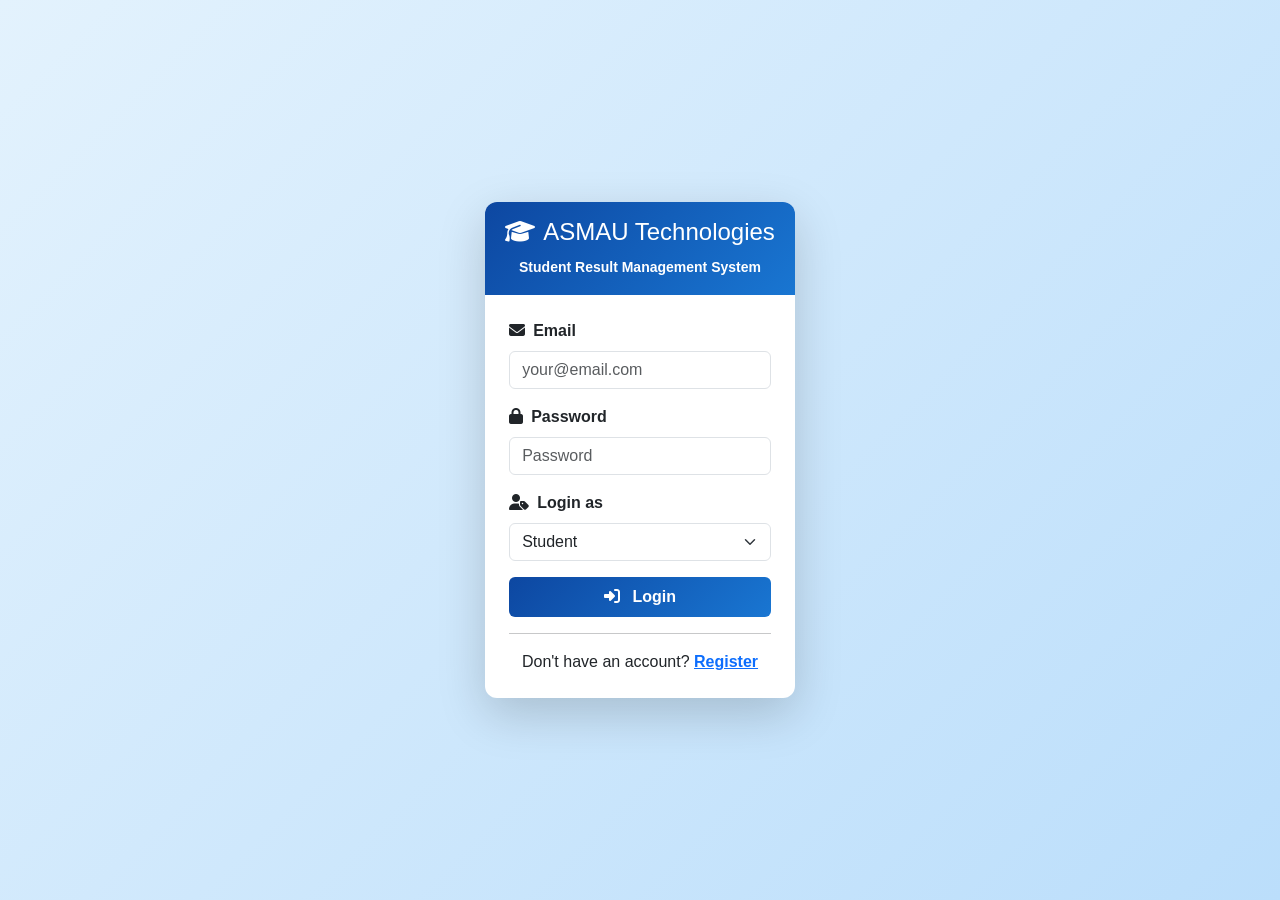
<file: index.html>
<!DOCTYPE html>
<html lang="en">
<head>
    <meta charset="UTF-8">
    <meta name="viewport" content="width=device-width, initial-scale=1.0">
    <title>Asmau's Technologies – Login</title>
    <link href="https://cdn.jsdelivr.net/npm/bootstrap@5.3.2/dist/css/bootstrap.min.css" rel="stylesheet">
    <link rel="stylesheet" href="https://cdnjs.cloudflare.com/ajax/libs/font-awesome/6.4.2/css/all.min.css">
    <link rel="stylesheet" href="style.css">
</head>
<body class="login-body">
    <div class="container d-flex justify-content-center align-items-center min-vh-100">
        <div class="card shadow-lg login-card">
            <div class="card-header bg-gradient-primary text-white text-center py-3">
                <h4><i class="fas fa-graduation-cap me-2"></i>ASMAU Technologies</h4>
                <small>Student Result Management System</small>
            </div>
            <div class="card-body p-4">
                <form id="loginForm" novalidate>
                    <div class="mb-3">
                        <label class="form-label fw-bold"><i class="fas fa-envelope me-2"></i>Email</label>
                        <input type="email" id="email" class="form-control" placeholder="your@email.com" required>
                        <div class="invalid-feedback">Please enter a valid email address.</div>
                    </div>
                    <div class="mb-3">
                        <label class="form-label fw-bold"><i class="fas fa-lock me-2"></i>Password</label>
                        <input type="password" id="password" class="form-control" placeholder="Password" required>
                        <div class="invalid-feedback">Password is required.</div>
                    </div>
                    <div class="mb-3">
                        <label class="form-label fw-bold"><i class="fas fa-user-tag me-2"></i>Login as</label>
                        <select id="role" class="form-select">
                            <option value="student">Student</option>
                            <option value="lecturer">Lecturer</option>
                            <option value="admin">Admin</option>
                        </select>
                    </div>
                    <button type="submit" class="btn btn-gradient-primary w-100 py-2">
                        <i class="fas fa-sign-in-alt me-2"></i> Login
                    </button>
                </form>
                <hr>
                <p class="text-center mb-0">Don't have an account? <a href="register.html" class="fw-bold">Register</a></p>
               
            </div>
        </div>
    </div>

    <!-- Error Modal -->
    <div class="modal fade" id="loginErrorModal" tabindex="-1">
        <div class="modal-dialog modal-dialog-centered">
            <div class="modal-content">
                <div class="modal-header bg-danger text-white">
                    <h5 class="modal-title"><i class="fas fa-exclamation-triangle me-2"></i>Login Failed</h5>
                    <button type="button" class="btn-close btn-close-white" data-bs-dismiss="modal"></button>
                </div>
                <div class="modal-body" id="loginErrorMessage">
                    Invalid email or password.
                </div>
                <div class="modal-footer">
                    <button class="btn btn-secondary" data-bs-dismiss="modal">Try Again</button>
                </div>
            </div>
        </div>
    </div>

    <script src="https://cdn.jsdelivr.net/npm/bootstrap@5.3.2/dist/js/bootstrap.bundle.min.js"></script>
    <script src="script.js"></script>
</body>
</html>
</file>
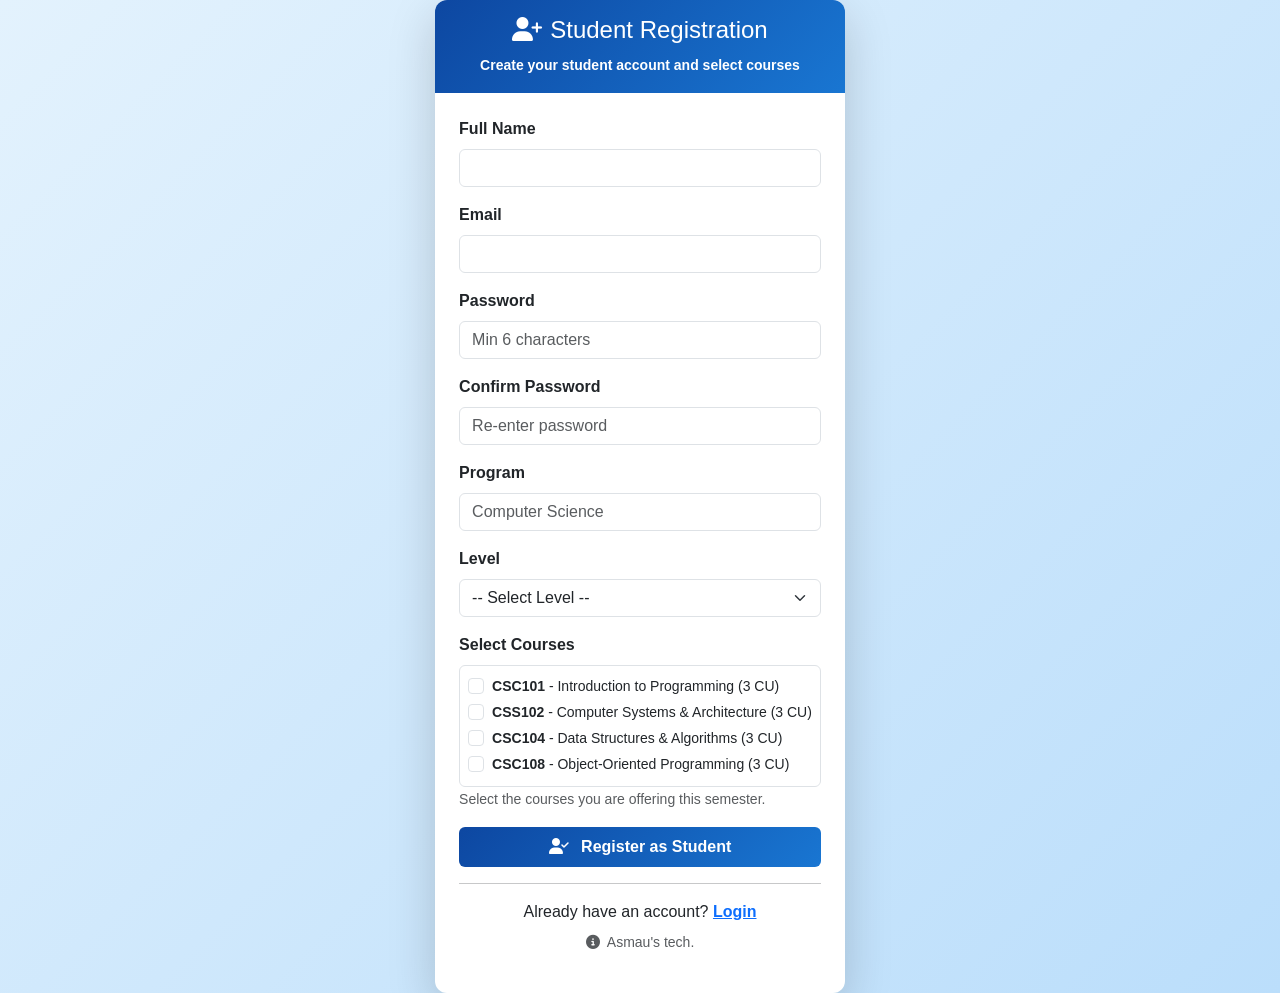
<file: register.html>
<!DOCTYPE html>
<html lang="en">
<head>
    <meta charset="UTF-8">
    <meta name="viewport" content="width=device-width, initial-scale=1.0">
    <title>Register – MySchoolHost</title>
    <link href="https://cdn.jsdelivr.net/npm/bootstrap@5.3.2/dist/css/bootstrap.min.css" rel="stylesheet">
    <link rel="stylesheet" href="https://cdnjs.cloudflare.com/ajax/libs/font-awesome/6.4.2/css/all.min.css">
    <link rel="stylesheet" href="style.css">
</head>
<body class="login-body">
    <div class="container d-flex justify-content-center align-items-center min-vh-100">
        <div class="card shadow-lg login-card" style="max-width: 520px;">
            <div class="card-header bg-gradient-primary text-white text-center py-3">
                <h4><i class="fas fa-user-plus me-2"></i>Student Registration</h4>
                <small>Create your student account and select courses</small>
            </div>
            <div class="card-body p-4">
                <form id="registerForm" novalidate>
                    <!-- Full Name -->
                    <div class="mb-3">
                        <label class="form-label fw-bold">Full Name</label>
                        <input type="text" id="regName" class="form-control" placeholder="" required>
                        <div class="invalid-feedback">Full name is required.</div>
                    </div>
                    <!-- Email -->
                    <div class="mb-3">
                        <label class="form-label fw-bold">Email</label>
                        <input type="email" id="regEmail" class="form-control" placeholder="" required>
                        <div class="invalid-feedback">Please enter a valid email address.</div>
                    </div>
                    <!-- Password -->
                    <div class="mb-3">
                        <label class="form-label fw-bold">Password</label>
                        <input type="password" id="regPassword" class="form-control" placeholder="Min 6 characters" required minlength="6">
                        <div class="invalid-feedback">Password must be at least 6 characters.</div>
                    </div>
                    <!-- Confirm Password -->
                    <div class="mb-3">
                        <label class="form-label fw-bold">Confirm Password</label>
                        <input type="password" id="regConfirmPassword" class="form-control" placeholder="Re-enter password" required>
                        <div class="invalid-feedback">Passwords do not match.</div>
                    </div>
                    <!-- Program -->
                    <div class="mb-3">
                        <label class="form-label fw-bold">Program</label>
                        <input type="text" id="regProgram" class="form-control" placeholder="Computer Science" required>
                        <div class="invalid-feedback">Program is required.</div>
                    </div>
                    <!-- Level (Now ND1, ND2, HND1, HND2) -->
                    <div class="mb-3">
                        <label class="form-label fw-bold">Level</label>
                        <select id="regLevel" class="form-select" required>
                            <option value="">-- Select Level --</option>
                            <option value="ND1">ND1</option>
                            <option value="ND2">ND2</option>
                            <option value="HND1">HND1</option>
                            <option value="HND2">HND2</option>
                        </select>
                        <div class="invalid-feedback">Please select your level.</div>
                    </div>
                    <!-- Course Selection -->
                    <div class="mb-3">
                        <label class="form-label fw-bold">Select Courses</label>
                        <div id="courseSelectionArea" class="border rounded p-2" style="max-height: 200px; overflow-y: auto;">
                            <p class="text-muted small">Loading courses...</p>
                        </div>
                        <small class="text-muted">Select the courses you are offering this semester.</small>
                    </div>

                    <button type="submit" class="btn btn-gradient-primary w-100 py-2">
                        <i class="fas fa-user-check me-2"></i> Register as Student
                    </button>
                </form>
                <hr>
                <p class="text-center mb-0">Already have an account? <a href="index.html" class="fw-bold">Login</a></p>
                <p class="text-center text-muted small mt-2">
                    <i class="fas fa-info-circle me-1"></i> Asmau's tech.
                </p>
            </div>
        </div>
    </div>

    <!-- Success Modal -->
    <div class="modal fade" id="registerSuccessModal" tabindex="-1">
        <div class="modal-dialog modal-dialog-centered">
            <div class="modal-content">
                <div class="modal-header bg-success text-white">
                    <h5 class="modal-title"><i class="fas fa-check-circle me-2"></i>Registration Successful</h5>
                    <button type="button" class="btn-close btn-close-white" data-bs-dismiss="modal"></button>
                </div>
                <div class="modal-body">
                    Your student account has been created and courses registered successfully!
                </div>
                <div class="modal-footer">
                    <button class="btn btn-primary" id="regSuccessRedirectBtn">Go to Dashboard</button>
                </div>
            </div>
        </div>
    </div>

    <!-- Error Modal -->
    <div class="modal fade" id="registerErrorModal" tabindex="-1">
        <div class="modal-dialog modal-dialog-centered">
            <div class="modal-content">
                <div class="modal-header bg-danger text-white">
                    <h5 class="modal-title"><i class="fas fa-exclamation-triangle me-2"></i>Registration Error</h5>
                    <button type="button" class="btn-close btn-close-white" data-bs-dismiss="modal"></button>
                </div>
                <div class="modal-body" id="registerErrorMessage">
                    An error occurred.
                </div>
                <div class="modal-footer">
                    <button class="btn btn-secondary" data-bs-dismiss="modal">Try Again</button>
                </div>
            </div>
        </div>
    </div>

    <script src="https://cdn.jsdelivr.net/npm/bootstrap@5.3.2/dist/js/bootstrap.bundle.min.js"></script>
    <script src="script.js"></script>
</body>
</html>
</file>
<file: style.css>
/* ===== Base Styles ===== */
body {
    background-color: #f0f2f5;
    font-family: 'Segoe UI', Tahoma, Geneva, Verdana, sans-serif;
}

.bg-gradient-primary {
    background: linear-gradient(135deg, #0d47a1 0%, #1976d2 100%);
}
.btn-gradient-primary {
    background: linear-gradient(135deg, #0d47a1 0%, #1976d2 100%);
    border: none;
    color: white;
    font-weight: 600;
    transition: 0.3s;
}
.btn-gradient-primary:hover {
    transform: scale(1.02);
    box-shadow: 0 4px 12px rgba(13, 71, 161, 0.4);
    color: white;
}

.login-body {
    background: linear-gradient(135deg, #e3f2fd 0%, #bbdefb 100%);
}
.login-card {
    border: none;
    border-radius: 16px;
    overflow: hidden;
    box-shadow: 0 20px 60px rgba(0,0,0,0.15);
}
.login-card .card-header {
    border-bottom: none;
    padding: 20px;
}

.card {
    border-radius: 12px;
    border: none;
    box-shadow: 0 4px 12px rgba(0,0,0,0.05);
}
.card-header {
    font-weight: 600;
    border-bottom: none;
    padding: 12px 20px;
}

.table th {
    background-color: #f8f9fa;
    font-weight: 600;
    border-bottom: 2px solid #dee2e6;
}
.table td {
    vertical-align: middle;
}

.nav-tabs .nav-link {
    color: #495057;
    font-weight: 500;
    border: none;
    border-bottom: 3px solid transparent;
    transition: 0.2s;
}
.nav-tabs .nav-link:hover {
    border-bottom-color: #0d47a1;
    color: #0d47a1;
}
.nav-tabs .nav-link.active {
    border-bottom-color: #0d47a1;
    color: #0d47a1;
    background: transparent;
}

.list-group-item-action:hover {
    background-color: #e3f2fd;
    border-left: 4px solid #0d47a1;
}

.footer {
    margin-top: 40px;
    font-size: 0.9rem;
}

.shadow-sm {
    box-shadow: 0 2px 8px rgba(0,0,0,0.06) !important;
}

/* ===== Mobile Responsive ===== */
@media (max-width: 768px) {
    /* Navbar */
    .navbar-brand {
        font-size: 1rem;
    }
    .navbar-text {
        font-size: 0.8rem;
    }
    /* Cards */
    .card-header {
        font-size: 0.9rem;
        padding: 8px 12px;
    }
    .card-body {
        padding: 10px;
    }
    /* Tables */
    .table-responsive {
        font-size: 0.75rem;
    }
    .table th, .table td {
        padding: 4px 6px;
    }
    /* Grid columns stack */
    .col-md-4, .col-md-8 {
        flex: 0 0 100%;
        max-width: 100%;
    }
    .row {
        margin-left: 0;
        margin-right: 0;
    }
    /* Tabs */
    .nav-tabs .nav-link {
        font-size: 0.65rem;
        padding: 0.4rem 0.5rem;
    }
    /* Buttons */
    .btn {
        font-size: 0.75rem;
        padding: 0.25rem 0.5rem;
    }
    /* Inputs */
    .form-control, .form-select {
        font-size: 0.8rem;
    }
    /* Modals */
    .modal-dialog {
        margin: 10px;
    }
    .modal-body {
        padding: 15px;
    }
    /* Lecturer grade entry table */
    .table-responsive .test-input, .table-responsive .exam-input {
        width: 60px;
    }
    /* General spacing */
    .container-fluid {
        padding-left: 8px;
        padding-right: 8px;
    }
    .mt-4 {
        margin-top: 1rem !important;
    }
    .footer {
        font-size: 0.7rem;
        margin-top: 20px;
        padding: 10px 0;
    }
    /* Login card */
    .login-card {
        width: 95%;
    }
}

@media (max-width: 576px) {
    /* Extra small devices */
    .nav-tabs .nav-link {
        font-size: 0.55rem;
        padding: 0.3rem 0.3rem;
    }
    .table-responsive {
        font-size: 0.65rem;
    }
    .btn {
        font-size: 0.65rem;
        padding: 0.2rem 0.4rem;
    }
    .card-header {
        font-size: 0.8rem;
    }
}
</file>
